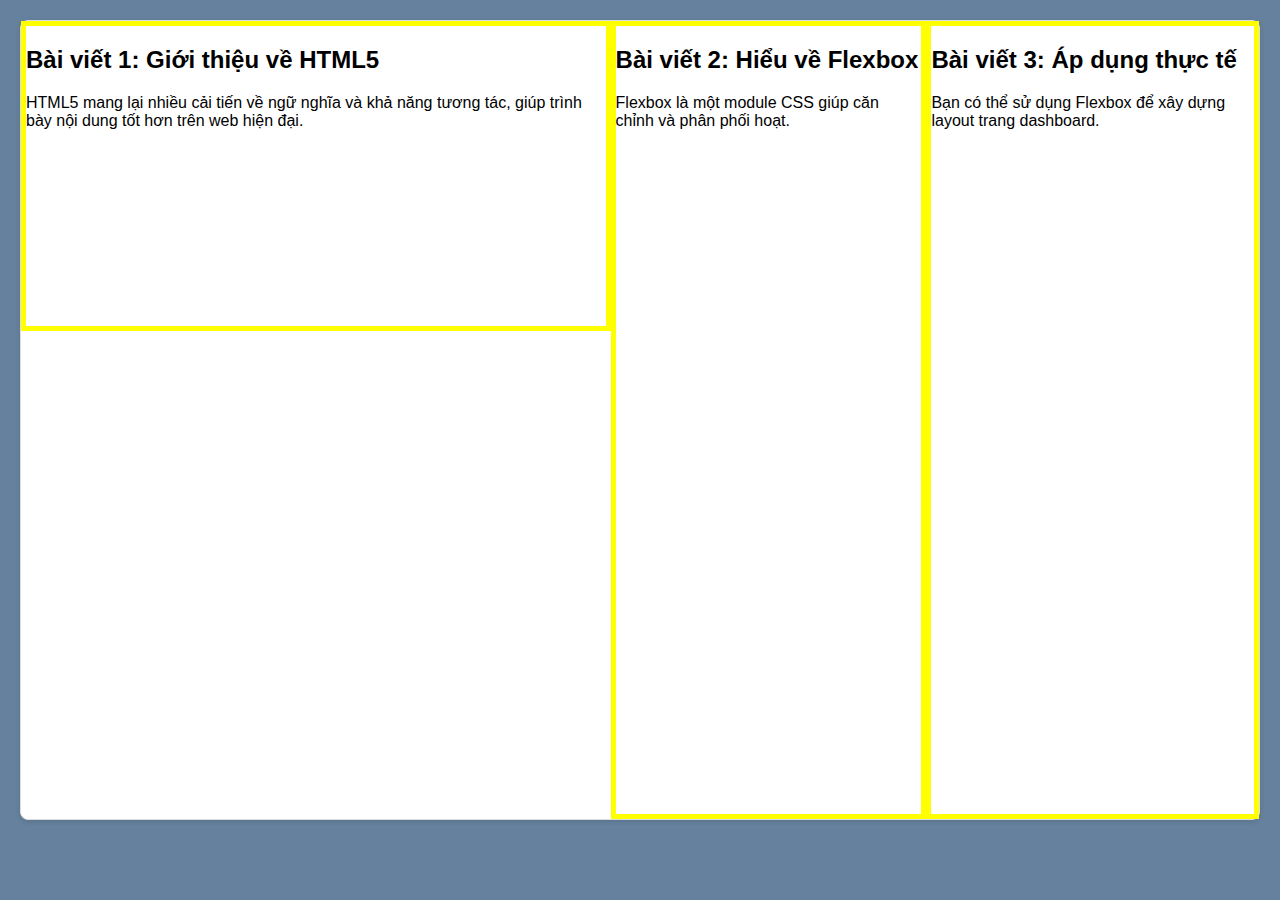
<file: Flexbox/ align-item.html>
<!DOCTYPE html>
<html lang="vi">

<head>
  <meta charset="UTF-8">
  <meta name="viewport" content="width=device-width, initial-scale=1.0">
  <title>Flexbox Demo - Container với Item</title>
  <link rel="stylesheet" href="./align-item.css">
</head>

<body>
  <main>
    <section class="container">
      <article class="item item1">
        <h2>Bài viết 1: Giới thiệu về HTML5</h2>
        <p>HTML5 mang lại nhiều cải tiến về ngữ nghĩa và khả năng tương tác, giúp trình bày nội dung tốt hơn trên web
          hiện đại.</p>
      </article>

      <article class="item item2">
        <h2>Bài viết 2: Hiểu về Flexbox</h2>
        <p>Flexbox là một module CSS giúp căn chỉnh và phân phối
          hoạt.</p>
      </article>

      <article class="item item3">
        <h2>Bài viết 3: Áp dụng thực tế</h2>
        <p>Bạn có thể sử dụng Flexbox để xây dựng layout trang dashboard.</p>
      </article>
<!-- 
      <article class="item">
        <h2>Bài viết 4: Kết hợp với Media Query</h2>
        <p>Kết hợp Flexbox với Media Queries giúp trang web responsive, hoạt động tốt trên mọi thiết bị.</p>
      </article>
      <article class="item">
        <h2>Bài viết 5: Làm quen với CSS Grid</h2>
        <p>CSS Grid là hệ thống lưới mạnh mẽ giúp xây dựng layout hai chiều, kiểm soát dòng và cột dễ dàng hơn so với
          Flexbox.</p>
      </article>

      <article class="item">
        <h2>Bài viết 6: Sử dụng biến trong CSS (Custom Properties)</h2>
        <p>Biến CSS cho phép tái sử dụng giá trị và dễ dàng thay đổi theme, đặc biệt hữu ích trong thiết kế lớn hoặc khi
          dùng framework.</p>
      </article>

      <article class="item">
        <h2>Bài viết 7: Hiệu ứng chuyển động với Transition</h2>
        <p>CSS Transition tạo ra các hiệu ứng chuyển cảnh mượt mà khi thuộc tính thay đổi, giúp giao diện sinh động và
          dễ chịu hơn.</p>
      </article> -->

    </section>
  </main>
</body>

</html>
</file>
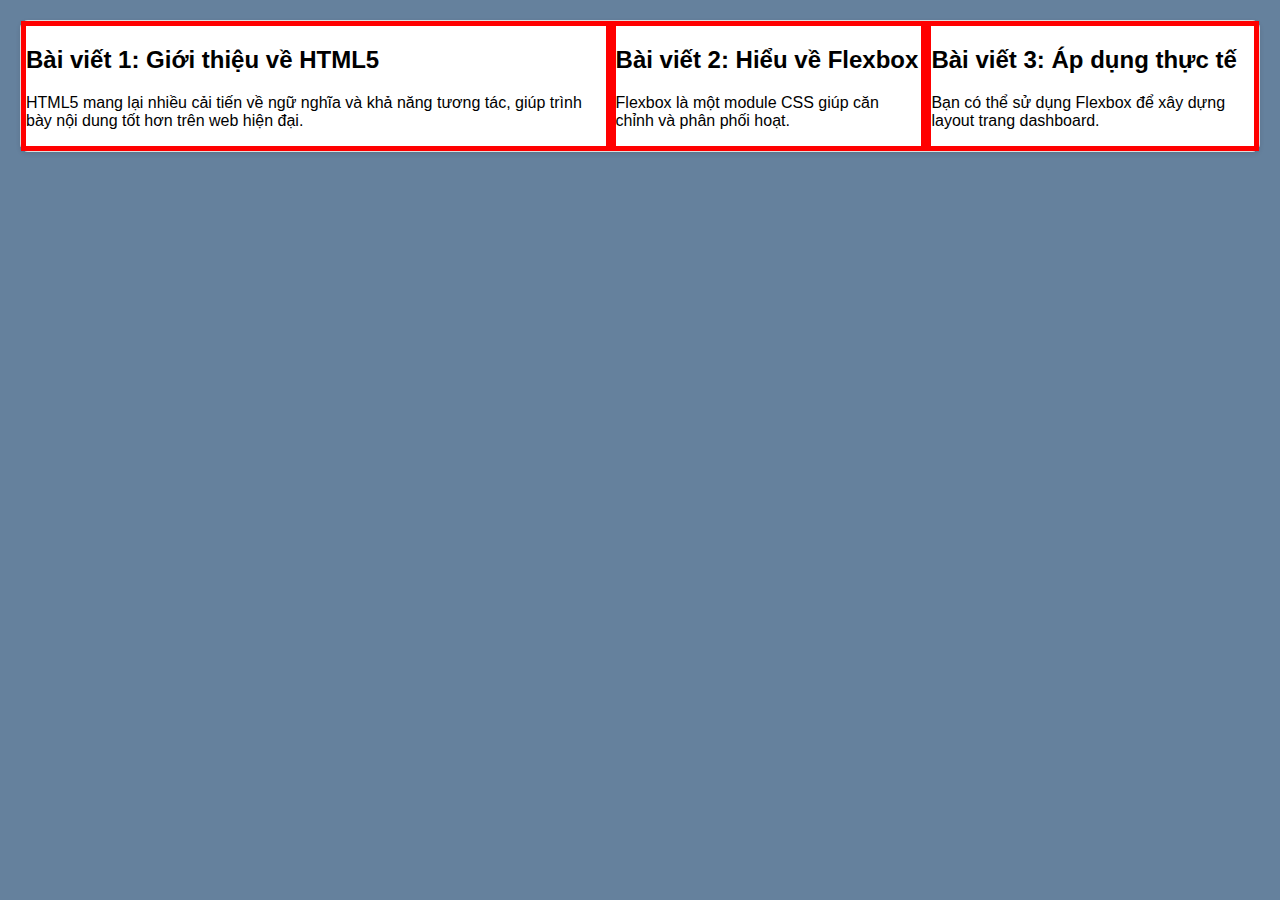
<file: Flexbox/ justify-content.html>
<!DOCTYPE html>
<html lang="vi">

<head>
  <meta charset="UTF-8">
  <meta name="viewport" content="width=device-width, initial-scale=1.0">
  <title>Flexbox Demo - Container với Item</title>
  <link rel="stylesheet" href="./ justify-content.css">
</head>

<body>
  <main>
    <section class="container">
      <article class="item">
        <h2>Bài viết 1: Giới thiệu về HTML5</h2>
        <p>HTML5 mang lại nhiều cải tiến về ngữ nghĩa và khả năng tương tác, giúp trình bày nội dung tốt hơn trên web
          hiện đại.</p>
      </article>

      <article class="item">
        <h2>Bài viết 2: Hiểu về Flexbox</h2>
        <p>Flexbox là một module CSS giúp căn chỉnh và phân phối
          hoạt.</p>
      </article>

      <article class="item">
        <h2>Bài viết 3: Áp dụng thực tế</h2>
        <p>Bạn có thể sử dụng Flexbox để xây dựng layout trang dashboard.</p>
      </article>
<!-- 
      <article class="item">
        <h2>Bài viết 4: Kết hợp với Media Query</h2>
        <p>Kết hợp Flexbox với Media Queries giúp trang web responsive, hoạt động tốt trên mọi thiết bị.</p>
      </article>
      <article class="item">
        <h2>Bài viết 5: Làm quen với CSS Grid</h2>
        <p>CSS Grid là hệ thống lưới mạnh mẽ giúp xây dựng layout hai chiều, kiểm soát dòng và cột dễ dàng hơn so với
          Flexbox.</p>
      </article>

      <article class="item">
        <h2>Bài viết 6: Sử dụng biến trong CSS (Custom Properties)</h2>
        <p>Biến CSS cho phép tái sử dụng giá trị và dễ dàng thay đổi theme, đặc biệt hữu ích trong thiết kế lớn hoặc khi
          dùng framework.</p>
      </article>

      <article class="item">
        <h2>Bài viết 7: Hiệu ứng chuyển động với Transition</h2>
        <p>CSS Transition tạo ra các hiệu ứng chuyển cảnh mượt mà khi thuộc tính thay đổi, giúp giao diện sinh động và
          dễ chịu hơn.</p>
      </article> -->

    </section>
  </main>
</body>

</html>
</file>
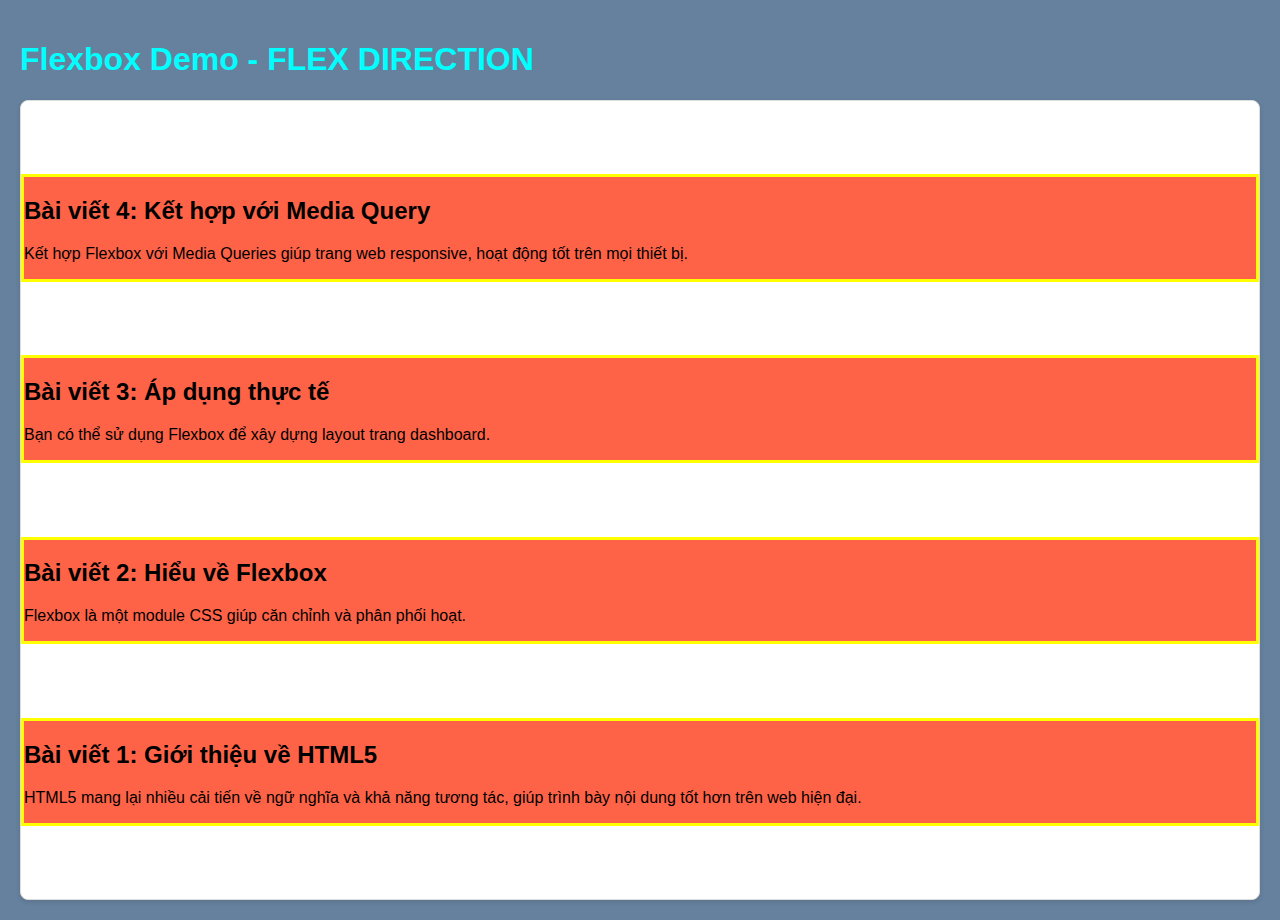
<file: Flexbox/flex-direction.html>
<!DOCTYPE html>
<html lang="vi">

<head>
  <meta charset="UTF-8">
  <meta name="viewport" content="width=device-width, initial-scale=1.0">
  <title>Flexbox Demo - FLEX DIRECTION</title>
  <link rel="stylesheet" href="./flex-direction.css">
</head>

<body>
  <h1>Flexbox Demo - FLEX DIRECTION</h1></h1>
  <main>
    <section class="container">
      <article class="item item1">
        <h2>Bài viết 1: Giới thiệu về HTML5</h2>
        <p>HTML5 mang lại nhiều cải tiến về ngữ nghĩa và khả năng tương tác, giúp trình bày nội dung tốt hơn trên web
          hiện đại.</p>
      </article>

      <article class="item item2">
        <h2>Bài viết 2: Hiểu về Flexbox</h2>
        <p>Flexbox là một module CSS giúp căn chỉnh và phân phối
          hoạt.</p>
      </article>

      <article class="item item3">
        <h2>Bài viết 3: Áp dụng thực tế</h2>
        <p>Bạn có thể sử dụng Flexbox để xây dựng layout trang dashboard.</p>
      </article>
      <article class="item">
        <h2>Bài viết 4: Kết hợp với Media Query</h2>
        <p>Kết hợp Flexbox với Media Queries giúp trang web responsive, hoạt động tốt trên mọi thiết bị.</p>
      </article>
      <!-- <article class="item">
        <h2>Bài viết 5: Làm quen với CSS Grid</h2>
        <p>CSS Grid là hệ thống lưới mạnh mẽ giúp xây dựng layout hai chiều, kiểm soát dòng và cột dễ dàng hơn so với
          Flexbox.</p>
      </article>

      <article class="item">
        <h2>Bài viết 6: Sử dụng biến trong CSS (Custom Properties)</h2>
        <p>Biến CSS cho phép tái sử dụng giá trị và dễ dàng thay đổi theme, đặc biệt hữu ích trong thiết kế lớn hoặc khi
          dùng framework.</p>
      </article>

      <article class="item">
        <h2>Bài viết 7: Hiệu ứng chuyển động với Transition</h2>
        <p>CSS Transition tạo ra các hiệu ứng chuyển cảnh mượt mà khi thuộc tính thay đổi, giúp giao diện sinh động và
          dễ chịu hơn.</p>
      </article> -->

    </section>
  </main>
</body>

</html>
</file>
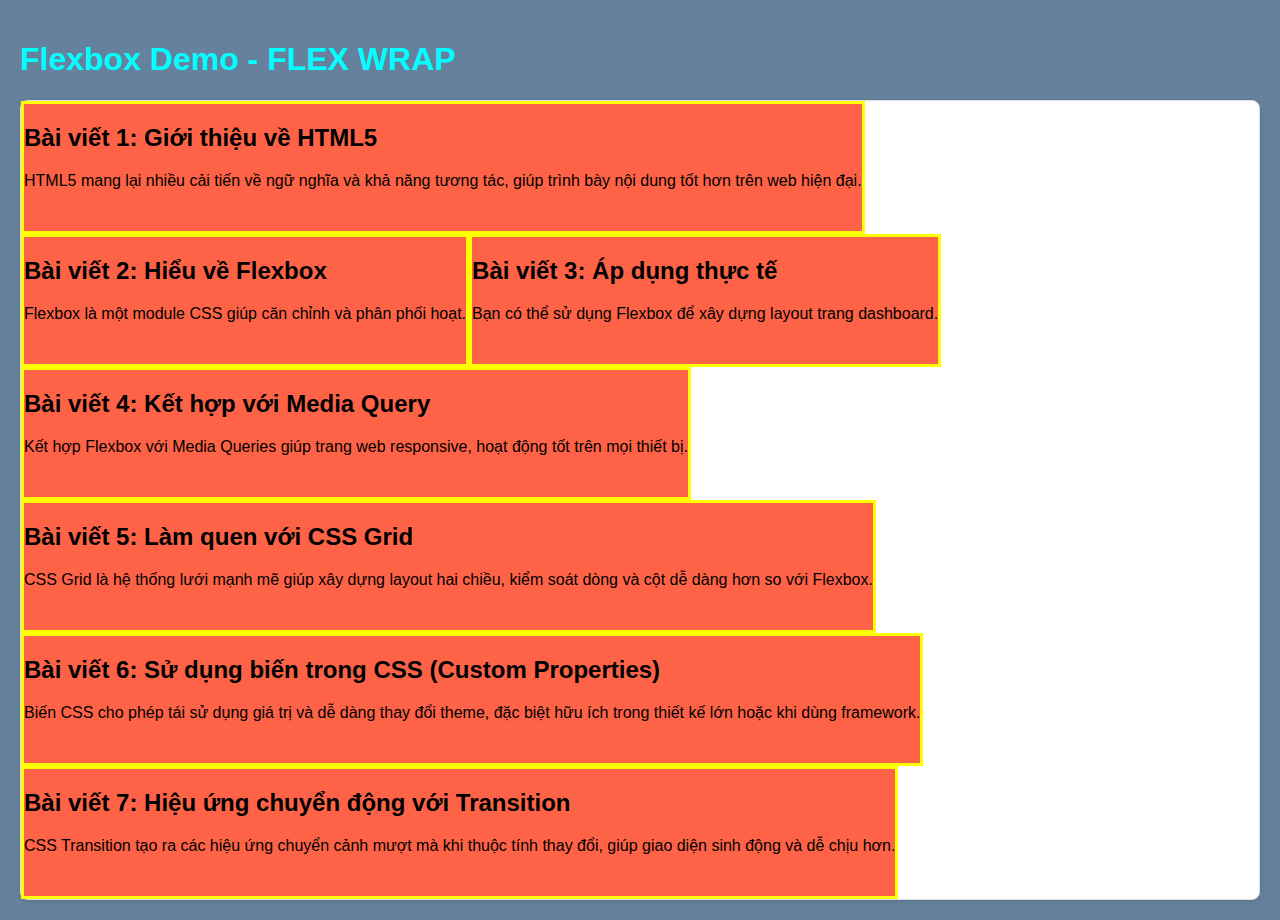
<file: Flexbox/flex-wrap.html>
<!DOCTYPE html>
<html lang="vi">

<head>
  <meta charset="UTF-8">
  <meta name="viewport" content="width=device-width, initial-scale=1.0">
  <title>Flexbox Demo - FLEX WRAP</title>
  <link rel="stylesheet" href="./flex-wrap.css">
</head>

<body>
  <h1>Flexbox Demo - FLEX WRAP</h1></h1>
  <main>
    <section class="container">
      <article class="item item1">
        <h2>Bài viết 1: Giới thiệu về HTML5</h2>
        <p>HTML5 mang lại nhiều cải tiến về ngữ nghĩa và khả năng tương tác, giúp trình bày nội dung tốt hơn trên web
          hiện đại.</p>
      </article>

      <article class="item item2">
        <h2>Bài viết 2: Hiểu về Flexbox</h2>
        <p>Flexbox là một module CSS giúp căn chỉnh và phân phối
          hoạt.</p>
      </article>

      <article class="item item3">
        <h2>Bài viết 3: Áp dụng thực tế</h2>
        <p>Bạn có thể sử dụng Flexbox để xây dựng layout trang dashboard.</p>
      </article>
      <article class="item">
        <h2>Bài viết 4: Kết hợp với Media Query</h2>
        <p>Kết hợp Flexbox với Media Queries giúp trang web responsive, hoạt động tốt trên mọi thiết bị.</p>
      </article>
      <article class="item">
        <h2>Bài viết 5: Làm quen với CSS Grid</h2>
        <p>CSS Grid là hệ thống lưới mạnh mẽ giúp xây dựng layout hai chiều, kiểm soát dòng và cột dễ dàng hơn so với
          Flexbox.</p>
      </article>

      <article class="item">
        <h2>Bài viết 6: Sử dụng biến trong CSS (Custom Properties)</h2>
        <p>Biến CSS cho phép tái sử dụng giá trị và dễ dàng thay đổi theme, đặc biệt hữu ích trong thiết kế lớn hoặc khi
          dùng framework.</p>
      </article>

      <article class="item">
        <h2>Bài viết 7: Hiệu ứng chuyển động với Transition</h2>
        <p>CSS Transition tạo ra các hiệu ứng chuyển cảnh mượt mà khi thuộc tính thay đổi, giúp giao diện sinh động và
          dễ chịu hơn.</p>
      </article>

    </section>
  </main>
</body>

</html>
</file>
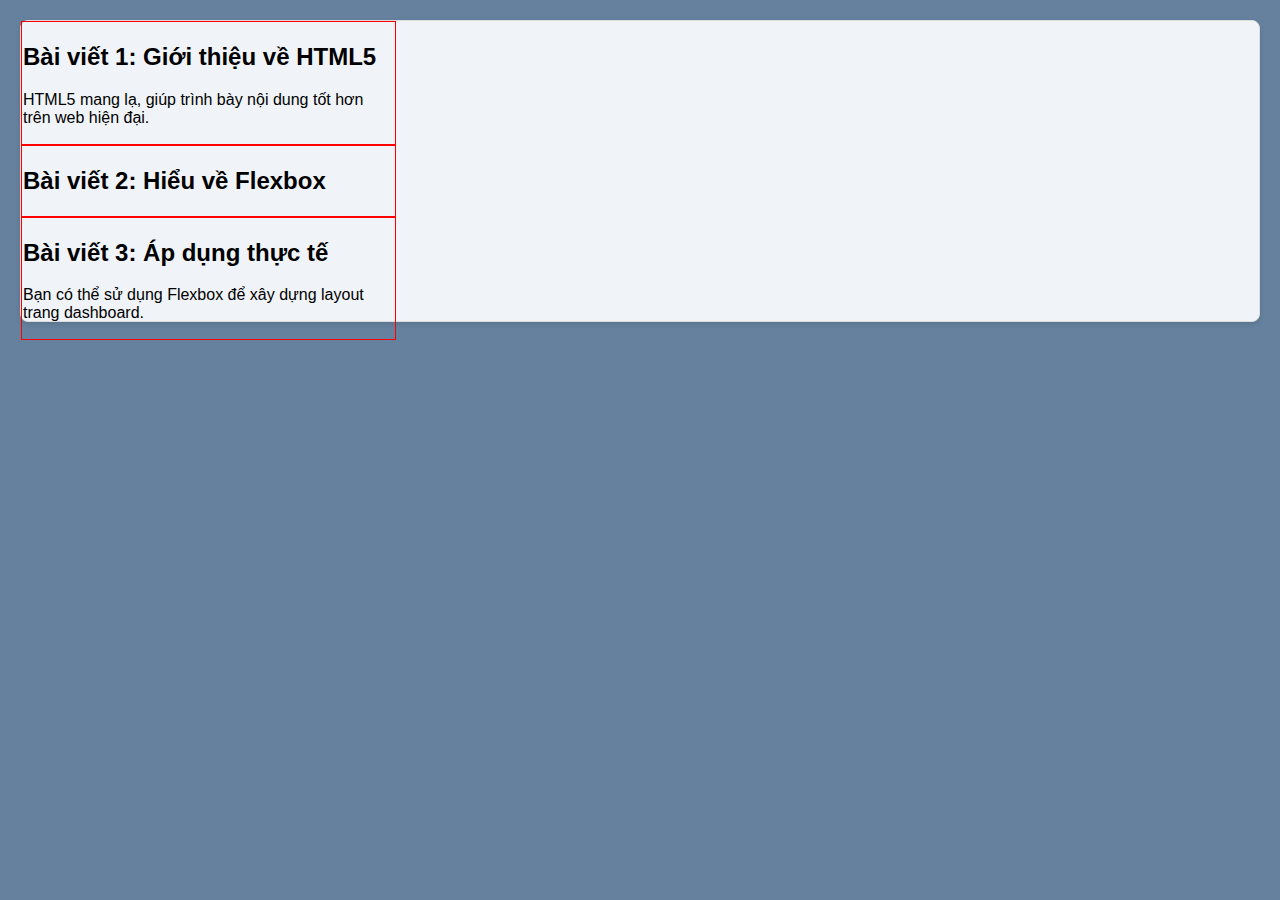
<file: Flexbox/flex-basis/flex-basis.html>
<!DOCTYPE html>
<html lang="vi">

<head>
  <meta charset="UTF-8">
  <meta name="viewport" content="width=device-width, initial-scale=1.0">
  <title>Flexbox Demo - Flex Basis</title>
  <link rel="stylesheet" href="./flex-basis.css">
</head>

<body>
  <main>
    <section class="container">
      <article class="item">
        <h2>Bài viết 1: Giới thiệu về HTML5</h2>
        <p>HTML5 mang lạ, giúp trình bày nội dung tốt hơn trên web
          hiện đại.</p>
      </article>

      <article class="item ">
        <h2>Bài viết 2: Hiểu về Flexbox</h2>
        <!-- <p>Flexbox là một module CSS giúp căn chỉnh và phân phối
          hoạt.</p> -->
      </article>

      <article class="item">
        <h2>Bài viết 3: Áp dụng thực tế</h2>
        <p>Bạn có thể sử dụng Flexbox để xây dựng layout trang dashboard.</p>
      </article>

      <!-- <article class="item">
        <h2>Bài viết 4: Kết hợp với Media Query</h2>
        <p>Kết hợp Flexbox với Media Queries giúp trang web responsive, hoạt động tốt trên mọi thiết bị.</p>
      </article> -->
      <!-- <article class="item">
        <h2>Bài viết 5: Làm quen với CSS Grid</h2>
        <p>CSS Grid là hệ thống lưới mạnh mẽ giúp xây dựng layout hai chiều, kiểm soát dòng và cột dễ dàng hơn so với
          Flexbox.</p>
      </article>

      <article class="item">
        <h2>Bài viết 6: Sử dụng biến trong CSS (Custom Properties)</h2>
        <p>Biến CSS cho phép tái sử dụng giá trị và dễ dàng thay đổi theme, đặc biệt hữu ích trong thiết kế lớn hoặc khi
          dùng framework.</p>
      </article>

      <article class="item">
        <h2>Bài viết 7: Hiệu ứng chuyển động với Transition</h2>
        <p>CSS Transition tạo ra các hiệu ứng chuyển cảnh mượt mà khi thuộc tính thay đổi, giúp giao diện sinh động và
          dễ chịu hơn.</p>
      </article> -->

    </section>
  </main>
</body>

</html>
</file>
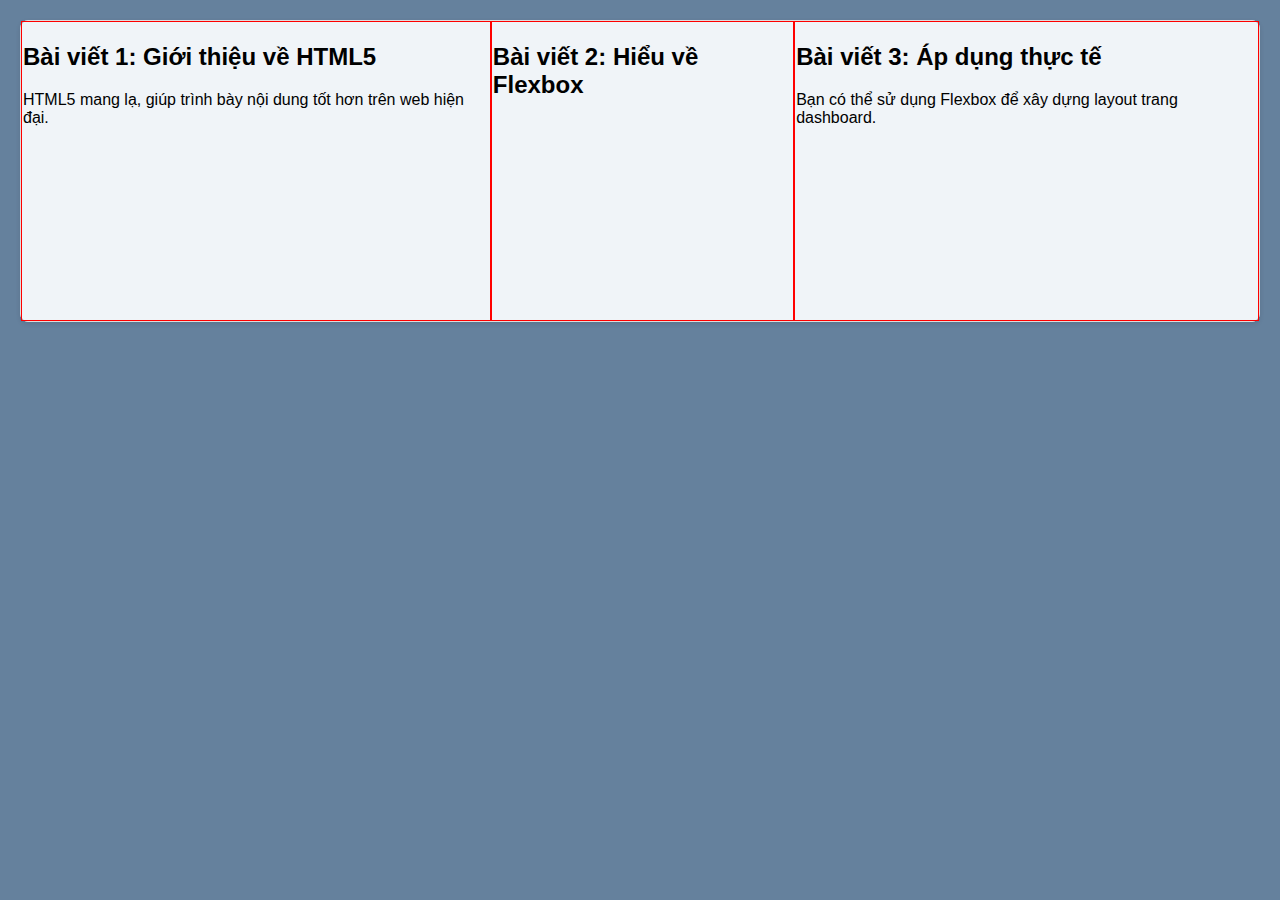
<file: Flexbox/flex-grow/flex-grow.html>
<!DOCTYPE html>
<html lang="vi">

<head>
  <meta charset="UTF-8">
  <meta name="viewport" content="width=device-width, initial-scale=1.0">
  <title>Flexbox Demo - Flex grow</title>
  <link rel="stylesheet" href="./flex-grow.css">
</head>

<body>
  <main>
    <section class="container">
      <article class="item">
        <h2>Bài viết 1: Giới thiệu về HTML5</h2>
        <p>HTML5 mang lạ, giúp trình bày nội dung tốt hơn trên web
          hiện đại.</p>
      </article>

      <article class="item ">
        <h2>Bài viết 2: Hiểu về Flexbox</h2>
        <!-- <p>Flexbox là một module CSS giúp căn chỉnh và phân phối
          hoạt.</p> -->
      </article>

      <article class="item">
        <h2>Bài viết 3: Áp dụng thực tế</h2>
        <p>Bạn có thể sử dụng Flexbox để xây dựng layout trang dashboard.</p>
      </article>

      <!-- <article class="item">
        <h2>Bài viết 4: Kết hợp với Media Query</h2>
        <p>Kết hợp Flexbox với Media Queries giúp trang web responsive, hoạt động tốt trên mọi thiết bị.</p>
      </article> -->
      <!-- <article class="item">
        <h2>Bài viết 5: Làm quen với CSS Grid</h2>
        <p>CSS Grid là hệ thống lưới mạnh mẽ giúp xây dựng layout hai chiều, kiểm soát dòng và cột dễ dàng hơn so với
          Flexbox.</p>
      </article>

      <article class="item">
        <h2>Bài viết 6: Sử dụng biến trong CSS (Custom Properties)</h2>
        <p>Biến CSS cho phép tái sử dụng giá trị và dễ dàng thay đổi theme, đặc biệt hữu ích trong thiết kế lớn hoặc khi
          dùng framework.</p>
      </article>

      <article class="item">
        <h2>Bài viết 7: Hiệu ứng chuyển động với Transition</h2>
        <p>CSS Transition tạo ra các hiệu ứng chuyển cảnh mượt mà khi thuộc tính thay đổi, giúp giao diện sinh động và
          dễ chịu hơn.</p>
      </article> -->

    </section>
  </main>
</body>

</html>
</file>
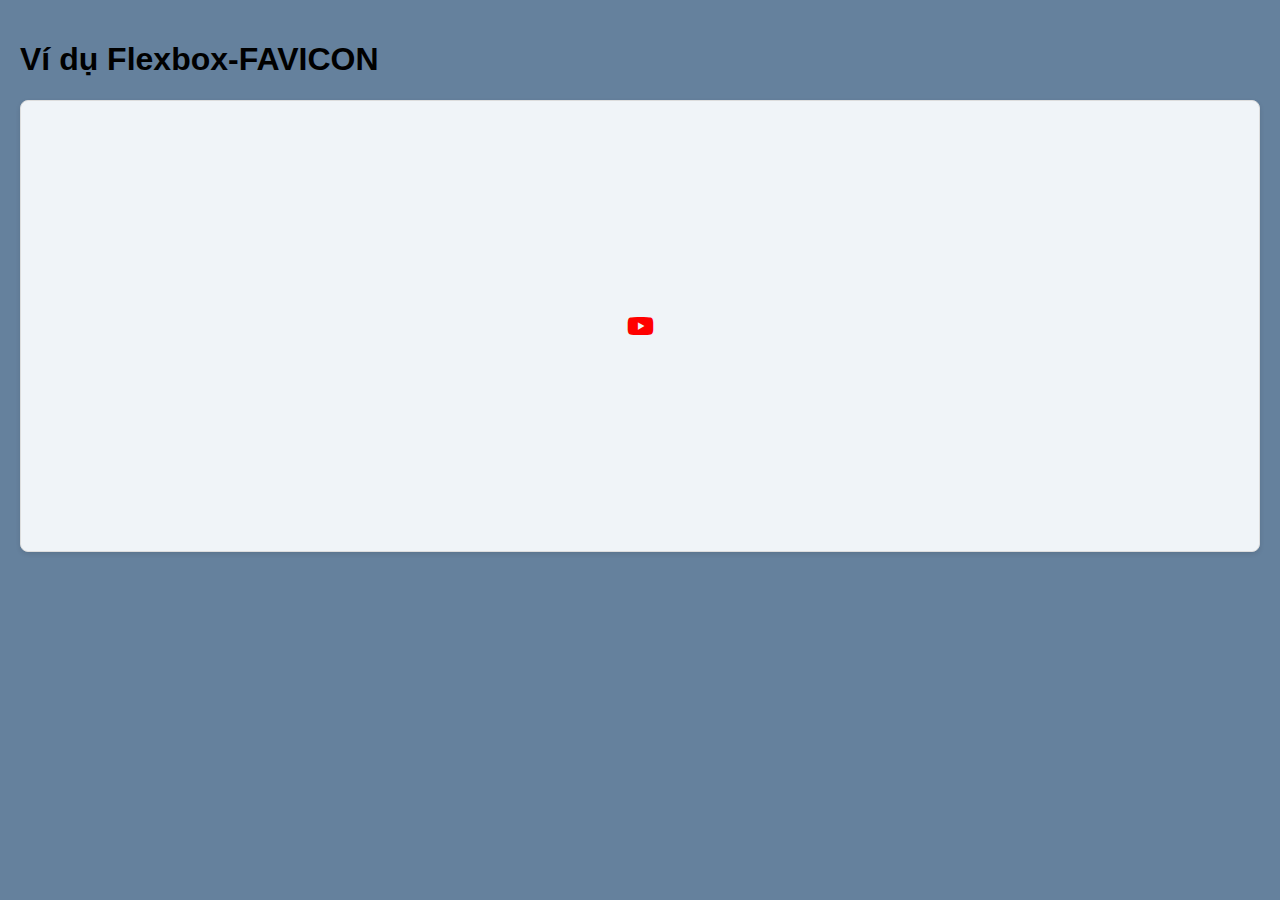
<file: Flexbox/flex-margin/flex-margin-favicon.html>
<!DOCTYPE html>
<html lang="vi">

<head>
  <meta charset="UTF-8">
  <meta name="viewport" content="width=device-width, initial-scale=1.0">
  <title>Flexbox Demo - Margin</title>
  <link rel="stylesheet" href="https://cdnjs.cloudflare.com/ajax/libs/font-awesome/6.4.2/css/all.min.css">
  <link rel="stylesheet" href="./flex-margin-favicon.css">
</head>

<body>
  <h1>

    Ví dụ Flexbox-FAVICON
  </h1>
  <div class="container">
    <i class="fa-brands fa-youtube"></i>
  </div>

</body>

</html>
</file>
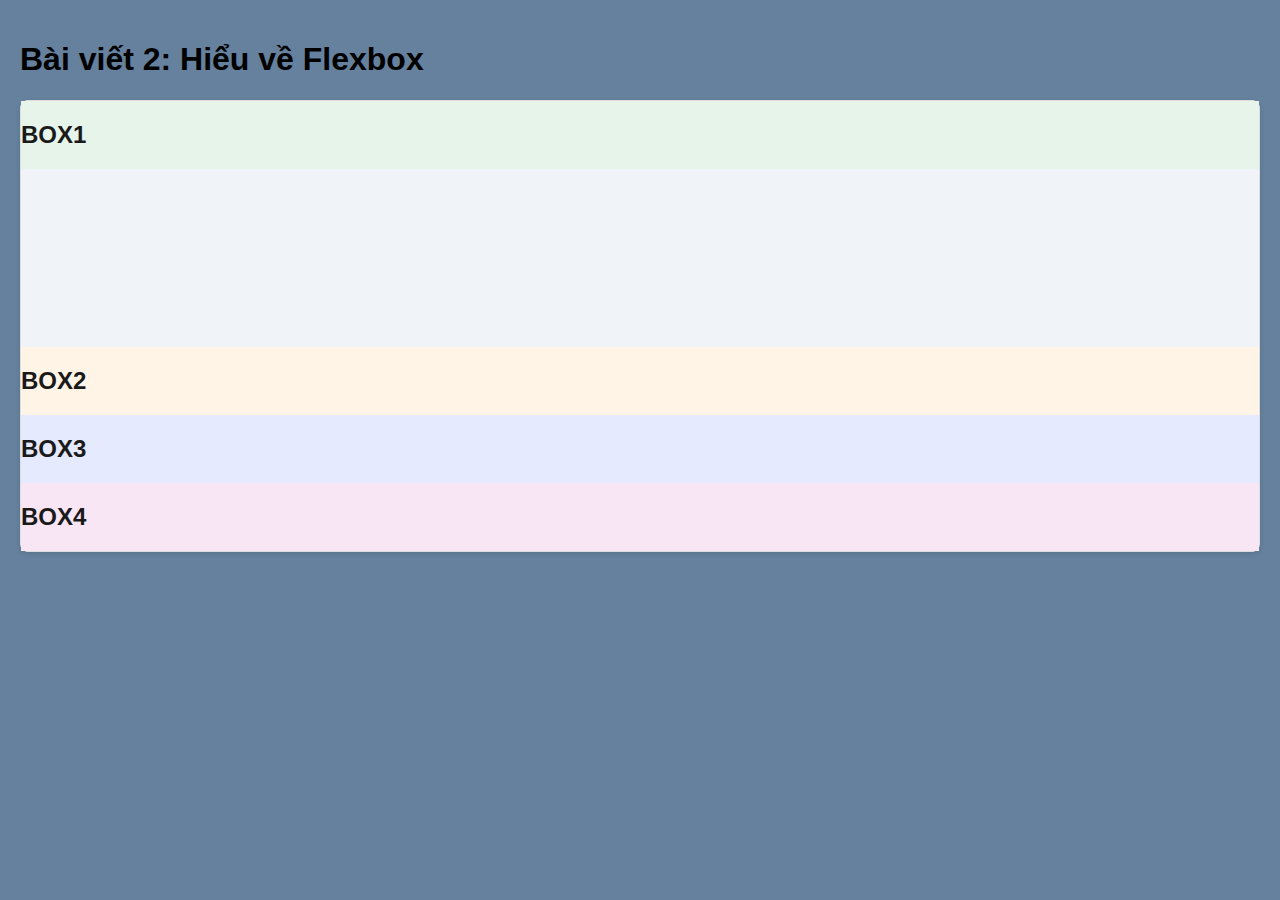
<file: Flexbox/flex-margin/flex-margin.html>
<!DOCTYPE html>
<html lang="vi">

<head>
  <meta charset="UTF-8">
  <meta name="viewport" content="width=device-width, initial-scale=1.0">
  <title>Flexbox Demo - Margin</title>
  <link rel="stylesheet" href="./flex-margin.css">
</head>

<body>
        <h1>Bài viết 2: Hiểu về Flexbox</h1>
  <main>
    <section class="container">
      <article class="item item1">
        <h2>BOX1</h2>
      </article>
        <article class="item item2">
        <h2>BOX2</h2>
      </article>
        <article class="item item3">
        <h2>BOX3 </h2>
      </article>
        <article class="item item4">
        <h2>BOX4</h2>
      </article>
    </section>
  </main>
</body>

</html>
</file>
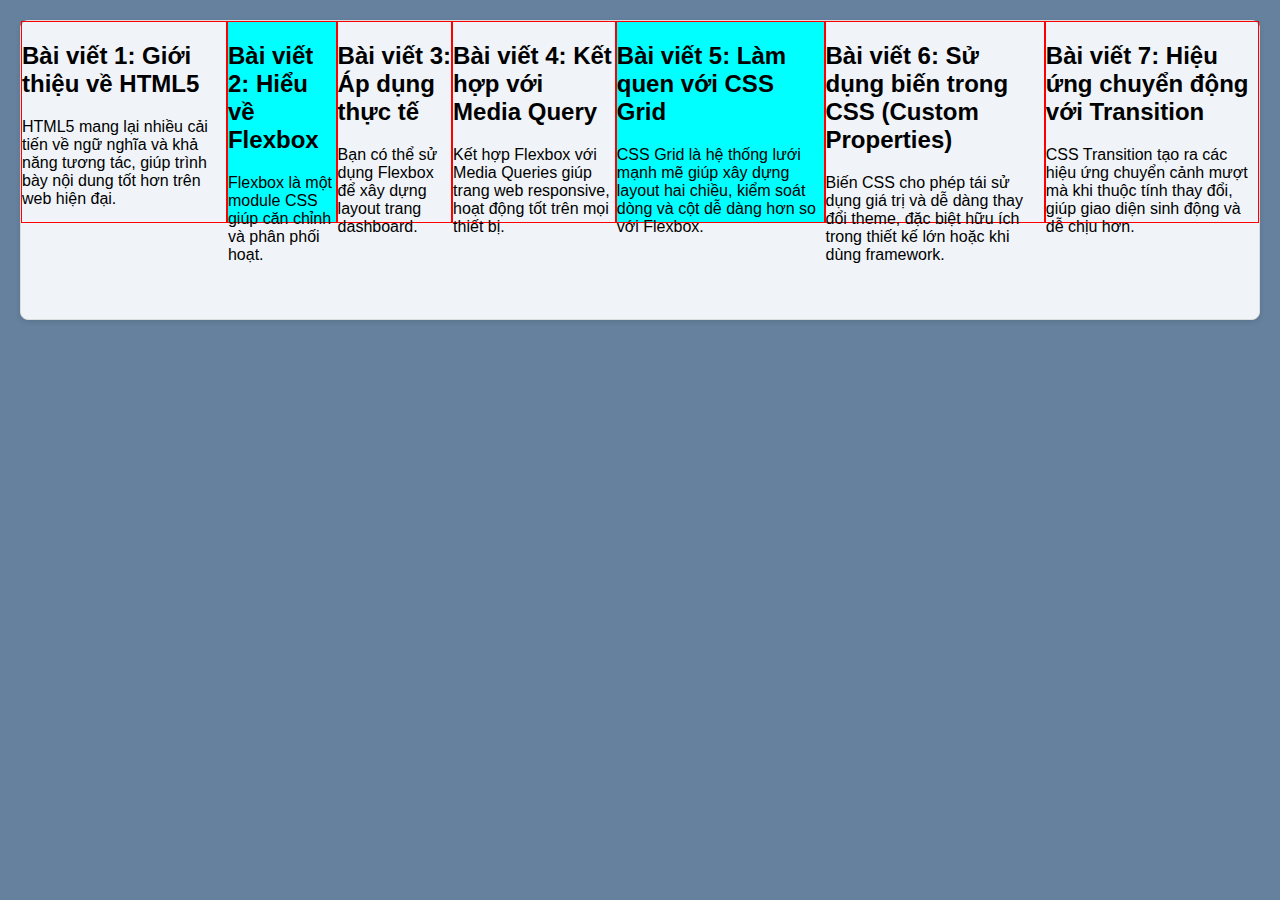
<file: Flexbox/Flex-item/align-self/align-self.html>
<!DOCTYPE html>
<html lang="vi">

<head>
  <meta charset="UTF-8">
  <meta name="viewport" content="width=device-width, initial-scale=1.0">
  <title>Flexbox Demo - Align-Self</title>
  <link rel="stylesheet" href="align-self.css">
</head>

<body>
  <main>
    <section class="container">
      <article class="item">
        <h2>Bài viết 1: Giới thiệu về HTML5</h2>
        <p>HTML5 mang lại nhiều cải tiến về ngữ nghĩa và khả năng tương tác, giúp trình bày nội dung tốt hơn trên web
          hiện đại.</p>
      </article>

      <article class="item ">
        <h2>Bài viết 2: Hiểu về Flexbox</h2>
        <p>Flexbox là một module CSS giúp căn chỉnh và phân phối
          hoạt.</p>
      </article>

      <article class="item">
        <h2>Bài viết 3: Áp dụng thực tế</h2>
        <p>Bạn có thể sử dụng Flexbox để xây dựng layout trang dashboard.</p>
      </article>

      <article class="item">
        <h2>Bài viết 4: Kết hợp với Media Query</h2>
        <p>Kết hợp Flexbox với Media Queries giúp trang web responsive, hoạt động tốt trên mọi thiết bị.</p>
      </article>
      <article class="item">
        <h2>Bài viết 5: Làm quen với CSS Grid</h2>
        <p>CSS Grid là hệ thống lưới mạnh mẽ giúp xây dựng layout hai chiều, kiểm soát dòng và cột dễ dàng hơn so với
          Flexbox.</p>
      </article>

      <article class="item">
        <h2>Bài viết 6: Sử dụng biến trong CSS (Custom Properties)</h2>
        <p>Biến CSS cho phép tái sử dụng giá trị và dễ dàng thay đổi theme, đặc biệt hữu ích trong thiết kế lớn hoặc khi
          dùng framework.</p>
      </article>

      <article class="item">
        <h2>Bài viết 7: Hiệu ứng chuyển động với Transition</h2>
        <p>CSS Transition tạo ra các hiệu ứng chuyển cảnh mượt mà khi thuộc tính thay đổi, giúp giao diện sinh động và
          dễ chịu hơn.</p>
      </article>

    </section>
  </main>
</body>

</html>
</file>
<file: Flexbox/align-item.css>
body {
   font-family: -apple-system, BlinkMacSystemFont, "Segoe UI", Roboto, "Helvetica Neue",
               Arial, "Noto Sans", sans-serif, "Apple Color Emoji", "Segoe UI Emoji",
               "Segoe UI Symbol", "Noto Color Emoji";
  background-color: #65819d;
  margin: 0;
  padding: 20px;
}
.container {
    background-color: #f0f4f8;
    background-color: #ffffff;
    border: 1px solid #ddd;
    border-radius: 8px;
    box-shadow: 0px 2px 5px rgba(0, 0, 0, 0.1);
    box-sizing: border-box;
    height: 800px;
    display:flex;
    /* align-items: flex-start; */
    /* align-items: flex-end;
    align-items: center; */
    /* align-items: baseline; */
  
}
.container .item {
  border: 5px solid yellow;
}
.container .item1 {
  height: 300px;
}
</file>
<file: Flexbox/ justify-content.css>
body {
   font-family: -apple-system, BlinkMacSystemFont, "Segoe UI", Roboto, "Helvetica Neue",
               Arial, "Noto Sans", sans-serif, "Apple Color Emoji", "Segoe UI Emoji",
               "Segoe UI Symbol", "Noto Color Emoji";
  background-color: #65819d;
  margin: 0;
  padding: 20px;
}
.container {
    background-color: #f0f4f8;
    background-color: #ffffff;
    border: 1px solid #ddd;
    border-radius: 8px;
    box-shadow: 0px 2px 5px rgba(0, 0, 0, 0.1);
    box-sizing: border-box;
    display:flex;
    /* justify-content: flex-start; */
    /* justify-content: flex-end; */
    /* justify-content: center; */
    /* justify-content: space-between; */
    /* justify-content: space-around; */
    justify-content: space-evenly;
}
.container .item {
  border: 5px solid red;
}
</file>
<file: Flexbox/flex-direction.css>
body {
   font-family: -apple-system, BlinkMacSystemFont, "Segoe UI", Roboto, "Helvetica Neue",
               Arial, "Noto Sans", sans-serif, "Apple Color Emoji", "Segoe UI Emoji",
               "Segoe UI Symbol", "Noto Color Emoji";
  background-color: #65819d;
  margin: 0;
  padding: 20px;
}
h1 {
  color: aqua;
}
.container {
    background-color: #ffffff;
    border: 1px solid #ddd;
    border-radius: 8px;
    box-shadow: 0px 2px 5px rgba(0, 0, 0, 0.1);
    box-sizing: border-box;
    height: 800px;
    display:flex;
    flex-direction: row-reverse;
    /*justify-content: flex-start; */
    /* flex-direction: column; */
    flex-direction: column-reverse;
    /* align-items: flex-start; */
    /* align-items: flex-end; */
    /* align-items:center  */
    /* justify-content: flex-start; */
    /* justify-content: flex-end; */
    justify-content:space-evenly;
    /* justify-content: space-around; */
    align-items: stretch;
    
   
}
.container .item {
  border: 3px solid yellow;

  background: tomato;
  /* height: 200px; */
}
/* .container .item1 {
  height: 300px;
} */
</file>
<file: Flexbox/flex-wrap.css>
body {
   font-family: -apple-system, BlinkMacSystemFont, "Segoe UI", Roboto, "Helvetica Neue",
               Arial, "Noto Sans", sans-serif, "Apple Color Emoji", "Segoe UI Emoji",
               "Segoe UI Symbol", "Noto Color Emoji";
  background-color: #65819d;
  margin: 0;
  padding: 20px;
}
h1 {
  color: aqua;
}
.container {
    background-color: #ffffff;
    border: 1px solid #ddd;
    border-radius: 8px;
    box-shadow: 0px 2px 5px rgba(0, 0, 0, 0.1);
    box-sizing: border-box;
    height: 800px;
    display:flex;
     /* flex-wrap: nowrap; */
    flex-wrap: wrap;
    /* flex-wrap: wrap-reverse; */
    /* align-content: flex-end; */
    align-content: stretch;
    /* align-content: flex-start; */
    /* align-content: center; */
   
}
.container .item {
  border: 3px solid yellow;
  /* width: 30%; */
  background: tomato;
  /* height: 200px; */
}
/* .container .item1 {
  height: 300px;
} */
</file>
<file: Flexbox/flex-basis/flex-basis.css>
body {
   font-family: -apple-system, BlinkMacSystemFont, "Segoe UI", Roboto, "Helvetica Neue",
               Arial, "Noto Sans", sans-serif, "Apple Color Emoji", "Segoe UI Emoji",
               "Segoe UI Symbol", "Noto Color Emoji";
  background-color: #65819d;
  margin: 0;
  padding: 20px;
}
.container {
    background-color: #f0f4f8;
    border: 1px solid #ddd;
    height: 300px;
    border-radius: 8px;
    box-shadow: 0px 2px 5px rgba(0, 0, 0, 0.1);
    display:flex;
    flex-direction: column;
}
.container .item {
  border: 1px solid red;
  padding: 1px;
  /* flex-basis: 30%; */
  width: 30%;
}
</file>
<file: Flexbox/flex-grow/flex-grow.css>
body {
   font-family: -apple-system, BlinkMacSystemFont, "Segoe UI", Roboto, "Helvetica Neue",
               Arial, "Noto Sans", sans-serif, "Apple Color Emoji", "Segoe UI Emoji",
               "Segoe UI Symbol", "Noto Color Emoji";
  background-color: #65819d;
  margin: 0;
  padding: 20px;
}
.container {
    background-color: #f0f4f8;
    border: 1px solid #ddd;
    height: 300px;
    border-radius: 8px;
    box-shadow: 0px 2px 5px rgba(0, 0, 0, 0.1);
    display:flex;

}
.container .item {
  border: 1px solid red;
  padding: 1px;
  /* flex-grow: 0; Ôm nội dung */

}
.container :nth-child(1),.container :nth-child(3) {
  flex-grow: 0;
}
.container :nth-child(2) {
  flex-grow: 4;
}
</file>
<file: Flexbox/flex-margin/flex-margin-favicon.css>
body {
   font-family: -apple-system, BlinkMacSystemFont, "Segoe UI", Roboto, "Helvetica Neue",
               Arial, "Noto Sans", sans-serif, "Apple Color Emoji", "Segoe UI Emoji",
               "Segoe UI Symbol", "Noto Color Emoji";
  background-color: #65819d;
  margin: 0;
  padding: 20px;
}
.container {
    background-color: #f0f4f8;
    border: 1px solid #ddd;
    height: 450px;
    border-radius: 8px;
    box-shadow: 0px 2px 5px rgba(0, 0, 0, 0.1);
    display:flex;
}
.fa-youtube {
  color: red;
  font-size: 24px;
  margin: auto;
}
</file>
<file: Flexbox/flex-margin/flex-margin.css>
body {
   font-family: -apple-system, BlinkMacSystemFont, "Segoe UI", Roboto, "Helvetica Neue",
               Arial, "Noto Sans", sans-serif, "Apple Color Emoji", "Segoe UI Emoji",
               "Segoe UI Symbol", "Noto Color Emoji";
  background-color: #65819d;
  margin: 0;
  padding: 20px;
}
.container {
    background-color: #f0f4f8;
    border: 1px solid #ddd;
    height: 450px;
    border-radius: 8px;
    box-shadow: 0px 2px 5px rgba(0, 0, 0, 0.1);
    display:flex;
    flex-direction: column;
}
/* Đảm bảo tiêu chuẩn WCAG cho thẻ title */
.container .title {
  color: #0a2540; /* Màu chữ đậm, tương phản cao */
  background-color: #e3e9f3; /* Nền nhạt, tương phản tốt */
  font-weight: bold;
  padding: 8px 12px;
  border-radius: 4px;
}

/* Đảm bảo tiêu chuẩn WCAG cho từng item */
.container .item1 {
  color: #1a1a1a;
  background-color: #e6f4ea; /* Xanh nhạt, tương phản tốt */
}

.container .item2 {
  color: #1a1a1a;
  background-color: #fff4e6; /* Cam nhạt, tương phản tốt */
  /* margin-left: auto; */
  margin-top: auto;
}

.container .item3 {
  color: #1a1a1a;
  background-color: #e6eaff; /* Xanh dương nhạt, tương phản tốt */
}

.container .item4 {
  color: #1a1a1a;
  background-color: #f9e6f4; /* Hồng nhạt, tương phản tốt */
}
</file>
<file: Flexbox/Flex-item/align-self/align-self.css>
body {
   font-family: -apple-system, BlinkMacSystemFont, "Segoe UI", Roboto, "Helvetica Neue",
               Arial, "Noto Sans", sans-serif, "Apple Color Emoji", "Segoe UI Emoji",
               "Segoe UI Symbol", "Noto Color Emoji";
  background-color: #65819d;
  margin: 0;
  padding: 20px;
}
.container {
    background-color: #f0f4f8;
    border: 1px solid #ddd;
    height: 300px;
    border-radius: 8px;
    box-shadow: 0px 2px 5px rgba(0, 0, 0, 0.1);
    box-sizing: border-box;
    display:flex;
    justify-content: space-evenly;
    align-items: flex-start;
}
.container .item {
  border: 1px solid red;
  height: 200px;
}
.container :nth-of-type(2),.container :nth-of-type(5) {
  align-self: flex-start;
  /* align-self: flex-end;
  align-items: center; */
  background-color: aqua;
}
</file>
